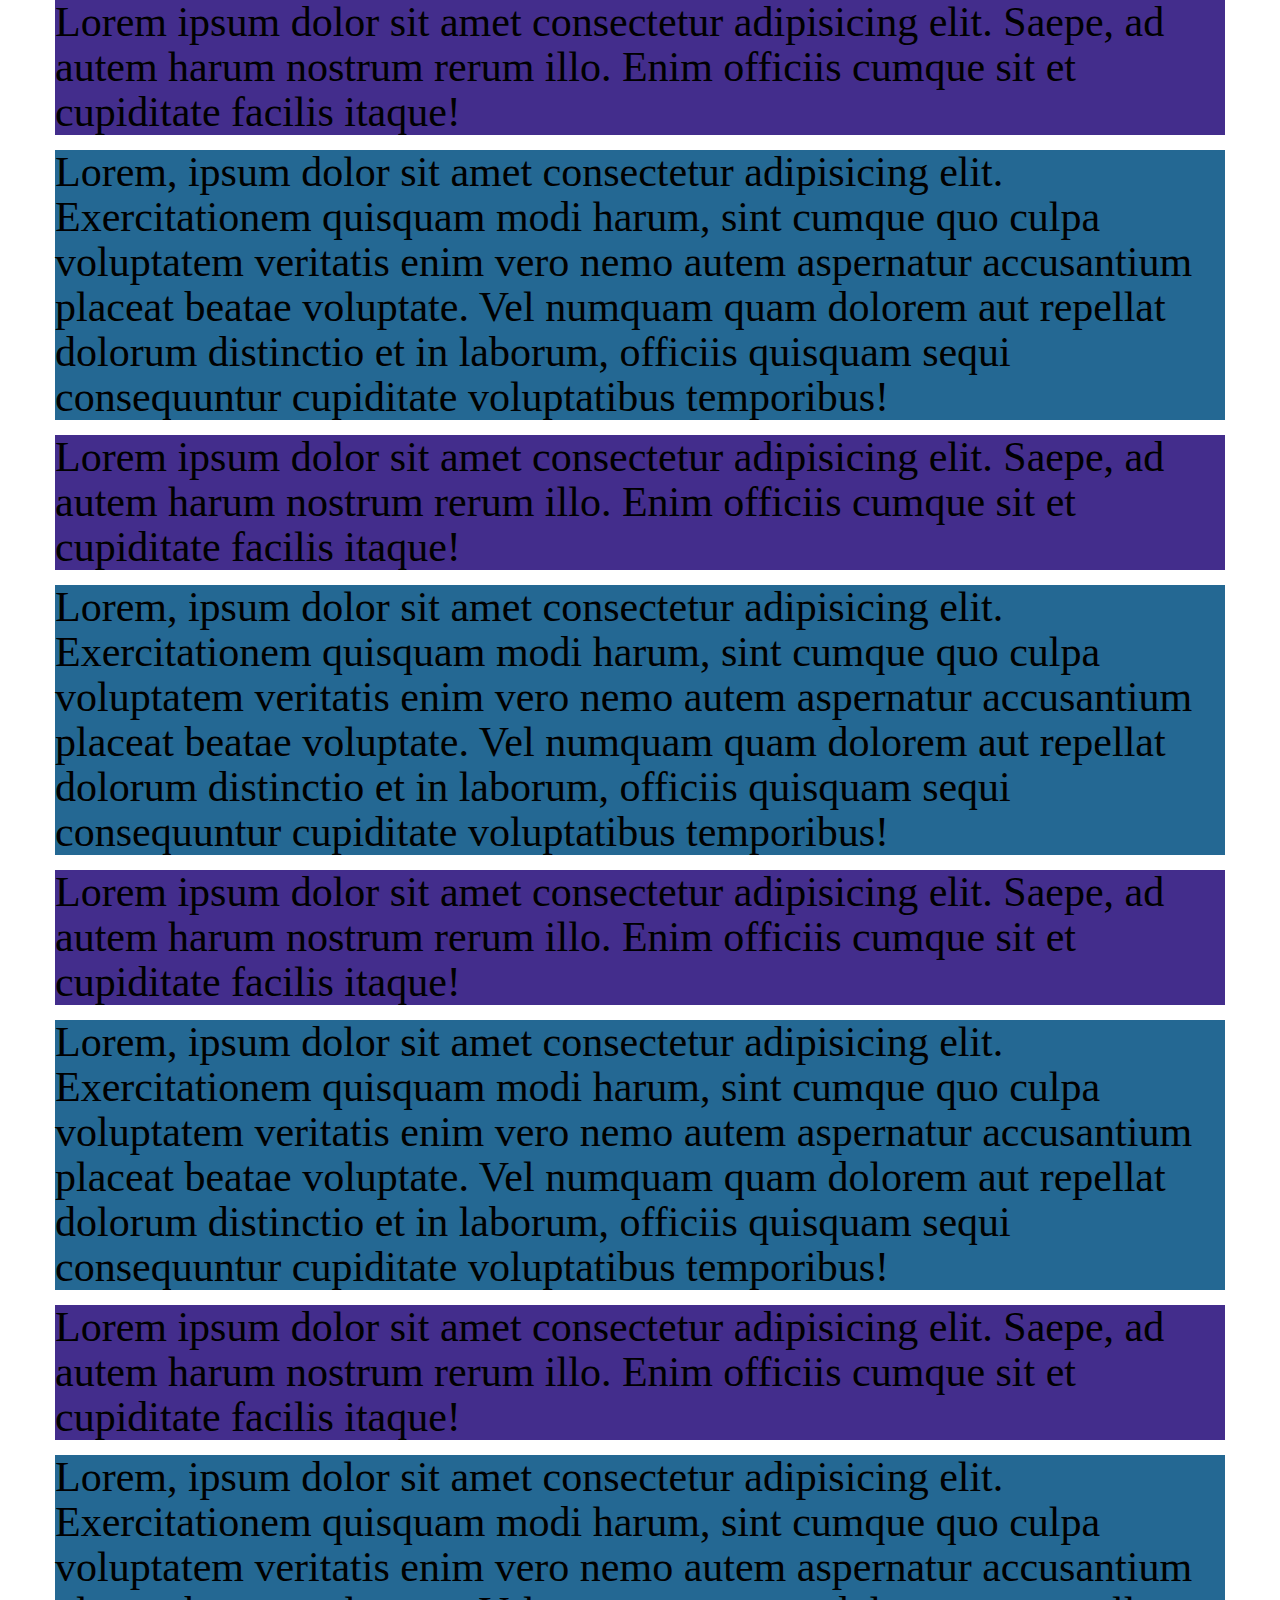
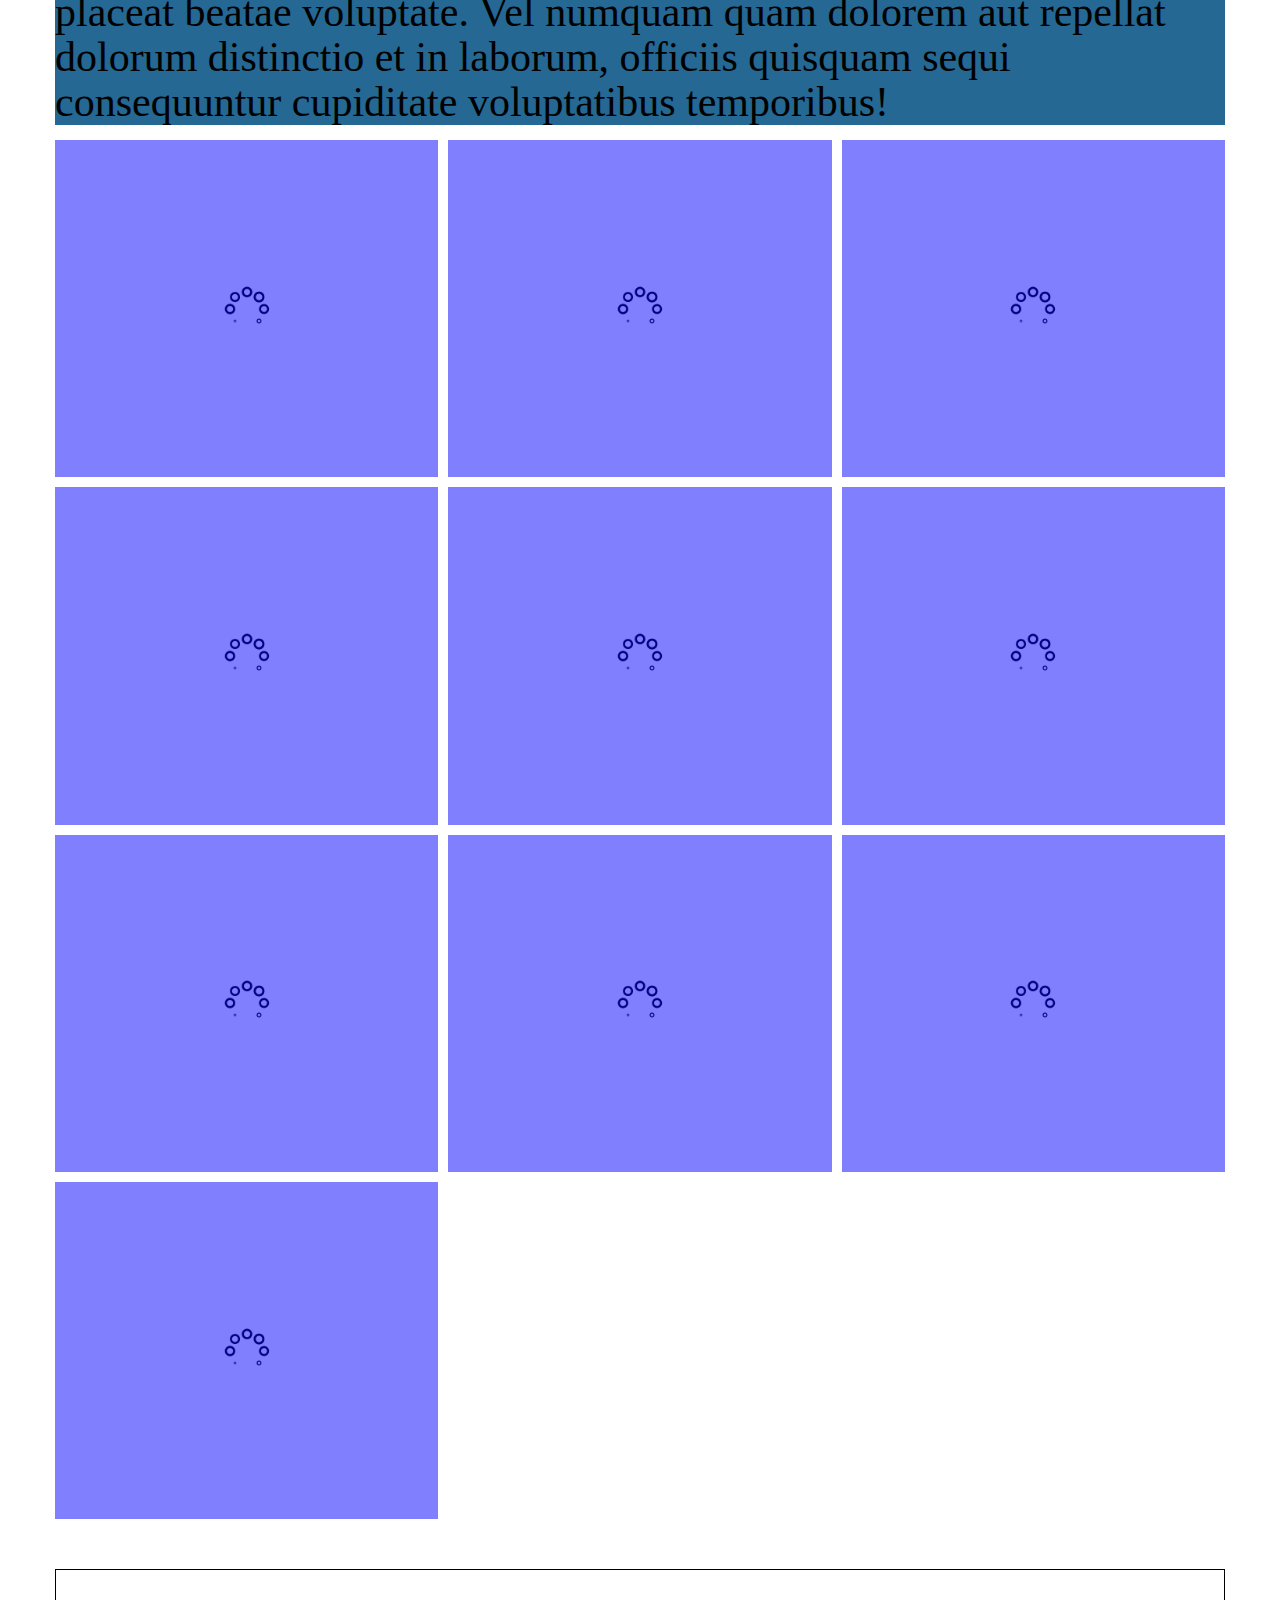
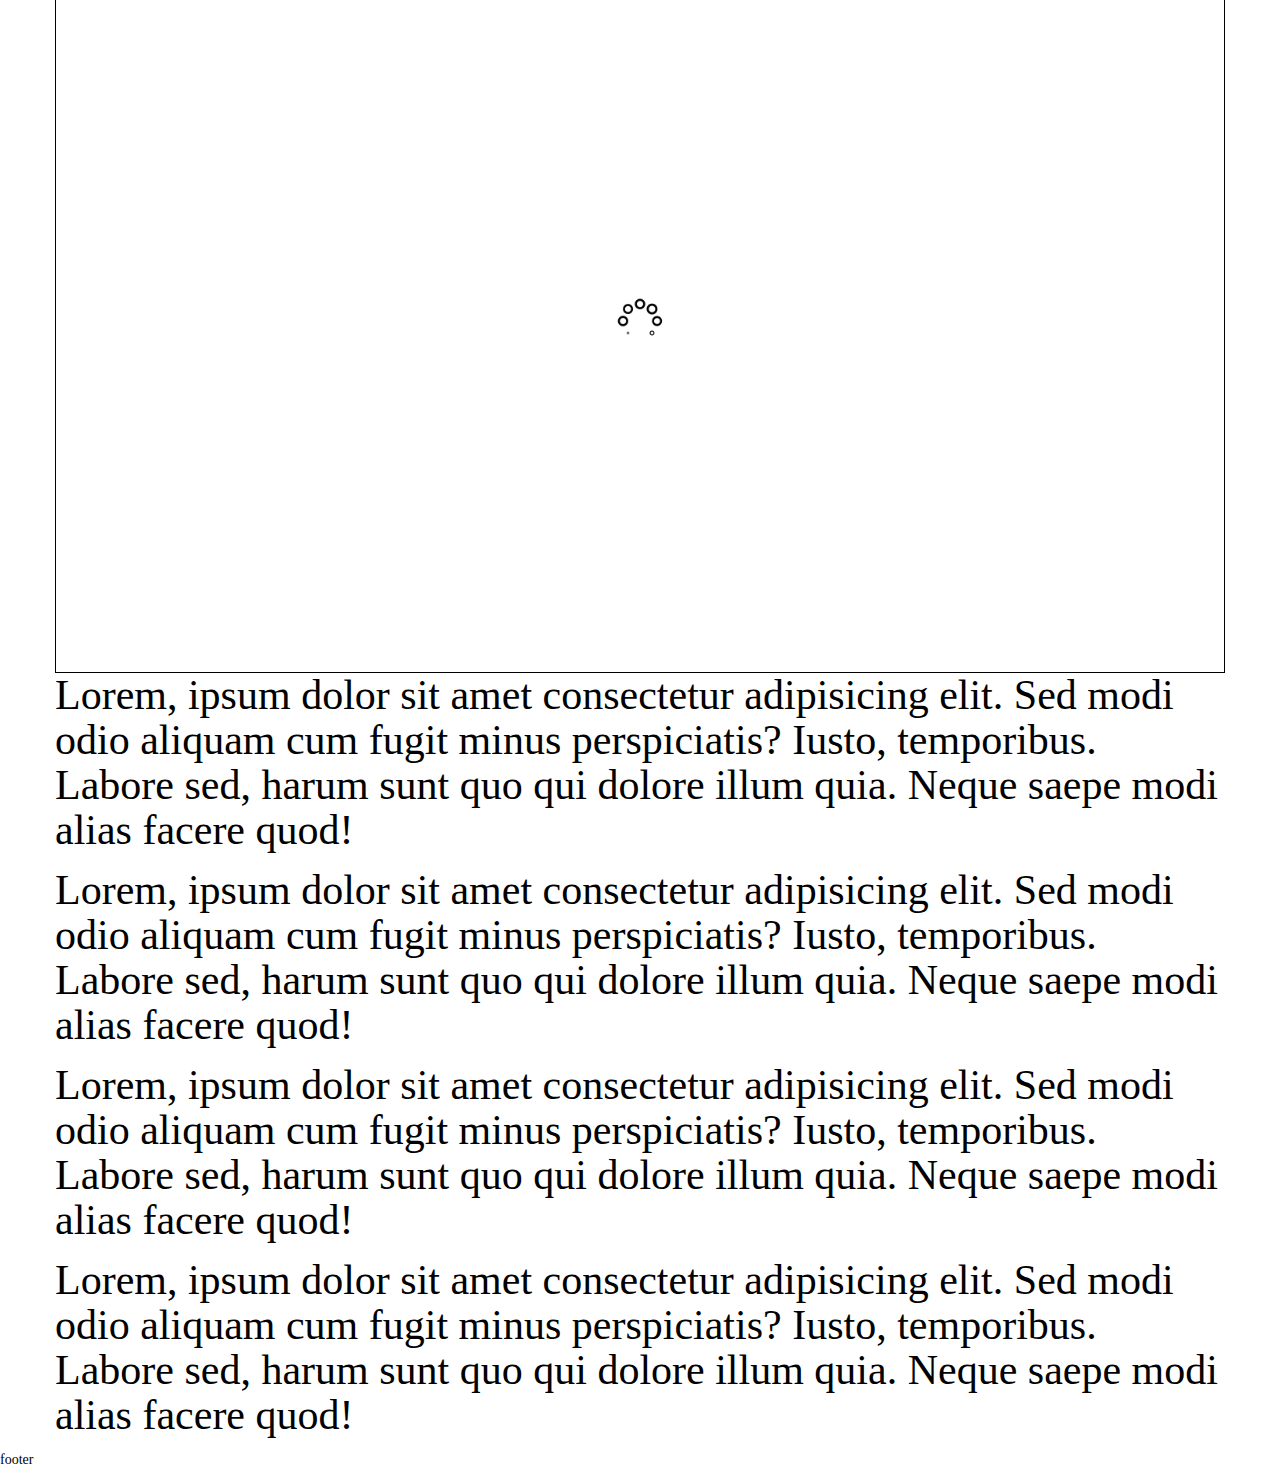
<file: index.html>
<!DOCTYPE html>
<html lang="en">
<head>
	<meta charset="UTF-8">
	<meta http-equiv="X-UA-Compatible" content="IE=edge">
	<meta name="viewport" content="width=device-width, initial-scale=1.0, maximum-scale=1.0, user-scalable=0"> 
	<link rel="stylesheet" href="css/style.min.css?_v=20220104181223">
	<title>Pazl-G</title>
</head>

<body>
	<div class="wrapper">
		<header class="header">
	<div class="header__container">
		<div class="header__menu menu">
			<div class="menu__icon icon-menu">
				<span></span>
				<span></span>
				<span></span>
			</div>
			<nav class="menu__body">
				<ul class="menu__list">
					<li><a href="" class="menu__link"></a></li>	
				</ul>
			</nav>
		</div>
	</div>
</header>
		<main class="page">
			<div class="first-cont__container">
				<div class="first-cont">
					<p>Lorem ipsum dolor sit amet consectetur adipisicing elit. Saepe, ad autem harum nostrum rerum illo. Enim
						officiis cumque sit et cupiditate facilis itaque!</p>
					<p>Lorem, ipsum dolor sit amet consectetur adipisicing elit. Exercitationem quisquam modi harum, sint cumque
						quo culpa voluptatem veritatis enim vero nemo autem aspernatur accusantium placeat beatae voluptate. Vel
						numquam quam dolorem aut repellat dolorum distinctio et in laborum, officiis quisquam sequi consequuntur
						cupiditate voluptatibus temporibus!</p>
					<p>Lorem ipsum dolor sit amet consectetur adipisicing elit. Saepe, ad autem harum nostrum rerum illo. Enim
						officiis cumque sit et cupiditate facilis itaque!</p>
					<p>Lorem, ipsum dolor sit amet consectetur adipisicing elit. Exercitationem quisquam modi harum, sint cumque
						quo culpa voluptatem veritatis enim vero nemo autem aspernatur accusantium placeat beatae voluptate. Vel
						numquam quam dolorem aut repellat dolorum distinctio et in laborum, officiis quisquam sequi consequuntur
						cupiditate voluptatibus temporibus!</p>
					<p>Lorem ipsum dolor sit amet consectetur adipisicing elit. Saepe, ad autem harum nostrum rerum illo. Enim
						officiis cumque sit et cupiditate facilis itaque!</p>
					<p>Lorem, ipsum dolor sit amet consectetur adipisicing elit. Exercitationem quisquam modi harum, sint cumque
						quo culpa voluptatem veritatis enim vero nemo autem aspernatur accusantium placeat beatae voluptate. Vel
						numquam quam dolorem aut repellat dolorum distinctio et in laborum, officiis quisquam sequi consequuntur
						cupiditate voluptatibus temporibus!</p>
					<p>Lorem ipsum dolor sit amet consectetur adipisicing elit. Saepe, ad autem harum nostrum rerum illo. Enim
						officiis cumque sit et cupiditate facilis itaque!</p>
					<p>Lorem, ipsum dolor sit amet consectetur adipisicing elit. Exercitationem quisquam modi harum, sint cumque
						quo culpa voluptatem veritatis enim vero nemo autem aspernatur accusantium placeat beatae voluptate. Vel
						numquam quam dolorem aut repellat dolorum distinctio et in laborum, officiis quisquam sequi consequuntur
						cupiditate voluptatibus temporibus!</p>
				</div>
			</div>
			<div class="gallary__container">
				<div class="gallary">
					<div class="gallary__photo">
						<div class="gallary__item">
							<picture><source data-srcset="img/01.webp" srcset="img/icons/1x1.webp"type="image/webp"><img data-src="img/01.jpg" src="img/icons/1x1.png" alt="image"></picture>
						</div>
					</div>
					<div class="gallary__photo">
						<div class="gallary__item">
							<picture><source data-srcset="img/03.webp" srcset="img/icons/1x1.webp"type="image/webp"><img data-src="img/03.jpg" src="img/icons/1x1.png" alt="image"></picture>
						</div>
					</div>
					<div class="gallary__photo">
						<div class="gallary__item">
							<picture><source data-srcset="img/05.webp" srcset="img/icons/1x1.webp"type="image/webp"><img data-src="img/05.jpg" src="img/icons/1x1.png" alt="image"></picture>
						</div>
					</div>
					<div class="gallary__photo">
						<div class="gallary__item">
							<picture><source data-srcset="img/02.webp" srcset="img/icons/1x1.webp"type="image/webp"><img data-src="img/02.jpg" src="img/icons/1x1.png" alt="image"></picture>
						</div>
					</div>
					<div class="gallary__photo">
						<div class="gallary__item">
							<picture><source data-srcset="img/04.webp" srcset="img/icons/1x1.webp"type="image/webp"><img data-src="img/04.jpg" src="img/icons/1x1.png" alt="image"></picture>
						</div>
					</div>
					<div class="gallary__photo">
						<div class="gallary__item">
							<picture><source data-srcset="img/01.webp" srcset="img/icons/1x1.webp"type="image/webp"><img data-src="img/01.jpg" src="img/icons/1x1.png" alt="image"></picture>
						</div>
					</div>
					<div class="gallary__photo">
						<div class="gallary__item">
							<picture><source data-srcset="img/02.webp" srcset="img/icons/1x1.webp"type="image/webp"><img data-src="img/02.jpg" src="img/icons/1x1.png" alt="image"></picture>
						</div>
					</div>
					<div class="gallary__photo">
						<div class="gallary__item">
							<picture><source data-srcset="img/03.webp" srcset="img/icons/1x1.webp"type="image/webp"><img data-src="img/03.jpg" src="img/icons/1x1.png" alt="image"></picture>
						</div>
					</div>
					<div class="gallary__photo">
						<div class="gallary__item">
							<picture><source data-srcset="img/04.webp" srcset="img/icons/1x1.webp"type="image/webp"><img data-src="img/04.jpg" src="img/icons/1x1.png" alt="image"></picture>
						</div>
					</div>
					<div class="gallary__photo">
						<div class="gallary__item">
							<picture><source data-srcset="img/05.webp" srcset="img/icons/1x1.webp"type="image/webp"><img data-src="img/05.jpg" src="img/icons/1x1.png" alt="image"></picture>
						</div>
					</div>
				</div>
			</div>
			<div class="map">
				<div class="map__container">
					<div
						data-map="https://www.google.com/maps/embed?pb=!1m14!1m12!1m3!1d133492.6248355794!2d32.27174403358505!3d31.271091927077777!2m3!1f0!2f0!3f0!3m2!1i1024!2i768!4f13.1!5e1!3m2!1sru!2sru!4v1641307096748!5m2!1sru!2sru"
						class="map__map _load-map">
					</div>
				</div>
			</div>
			<div class="content">
				<div class="content__container">
					<div class="content__text _load-more">
						<p>Lorem, ipsum dolor sit amet consectetur adipisicing elit. Sed modi odio aliquam cum fugit minus
							perspiciatis? Iusto, temporibus. Labore sed, harum sunt quo qui dolore illum quia. Neque saepe modi
							alias facere quod!</p>
						<p>Lorem, ipsum dolor sit amet consectetur adipisicing elit. Sed modi odio aliquam cum fugit minus
							perspiciatis? Iusto, temporibus. Labore sed, harum sunt quo qui dolore illum quia. Neque saepe modi
							alias facere quod!</p>
						<p>Lorem, ipsum dolor sit amet consectetur adipisicing elit. Sed modi odio aliquam cum fugit minus
							perspiciatis? Iusto, temporibus. Labore sed, harum sunt quo qui dolore illum quia. Neque saepe modi
							alias facere quod!</p>
						<p>Lorem, ipsum dolor sit amet consectetur adipisicing elit. Sed modi odio aliquam cum fugit minus
							perspiciatis? Iusto, temporibus. Labore sed, harum sunt quo qui dolore illum quia. Neque saepe modi
							alias facere quod!</p>
					</div>
				</div>
			</div>
		</main>
		<footer>footer</footer>
	</div>
	<script src="js/app.min.js?_v=20220104181223"></script>
</body>

</html>
</file>
<file: css/style.min.css>
@charset "UTF-8";*{padding:0;margin:0;border:0}*,:after,:before{-webkit-box-sizing:border-box;box-sizing:border-box}:active,:focus{outline:0}a:active,a:focus{outline:0}aside,footer,header,nav,section{display:block}body,html{height:100%;width:100%;margin:0;padding:0;font-size:100%}body{line-height:1;font-family:"";font-size:100%;font-size:14px;-ms-text-size-adjust:100%;-moz-text-size-adjust:100%;-webkit-text-size-adjust:100%}button,input,textarea{font-family:""}input::-ms-clear{display:none}button{cursor:pointer}button::-moz-focus-inner{padding:0;border:0}a,a:visited{text-decoration:none}a:hover{text-decoration:none}ul li{list-style:none}img{vertical-align:top}h1,h2,h3,h4,h5,h6{font-size:inherit;font-weight:400}body._lock{overflow:hidden;-ms-touch-action:none;touch-action:none}.wrapper{min-height:100%;overflow:hidden;display:-webkit-box;display:-ms-flexbox;display:flex;-webkit-box-orient:vertical;-webkit-box-direction:normal;-ms-flex-direction:column;flex-direction:column}.wrapper>main{-webkit-box-flex:1;-ms-flex:1 1 auto;flex:1 1 auto}.wrapper>*{min-width:0}[class*=__container]{margin:0 auto;max-width:1170px;-webkit-box-sizing:content-box;box-sizing:content-box}._ibg{background-position:center;background-size:cover;background-repeat:no-repeat;position:relative}._ibg img{width:0;height:0;position:absolute;top:0;left:0;opacity:0;visibility:hidden}.page{font-size:42px;line-height:37px}._loading-icon{height:50px;background:url(../img/icons/load.gif) center/50px no-repeat}.content__text p{line-height:45px;font-weight:500;margin-bottom:15px}.first-cont p{line-height:45px;font-weight:500;margin-bottom:15px;background:#246893}.first-cont p:nth-child(odd){background:#432d8c}.gallary{display:-ms-grid;display:grid;gap:10px;grid-template-columns:repeat(auto-fit,minmax(290px,1fr))}.gallary__item{position:relative;padding-bottom:88%;background:url(../img/icons/load.gif) center/50px no-repeat}.gallary__item img{position:absolute;top:0;left:0;height:100%;width:100%;-o-object-fit:cover;object-fit:cover}.map{margin-top:50px}.map__map{position:relative;padding-bottom:60%;border:1px solid #000;background:url(../img/icons/load.gif) center/50px no-repeat}.map__map iframe{position:absolute;top:0;left:0;height:100%;width:100%}@media (max-width:1200px){[class*=__container]{max-width:970px}}@media (max-width:992.98px){[class*=__container]{max-width:750px}}@media (max-width:767.98px){[class*=__container]{max-width:none;padding:0 15px}}
</file>
